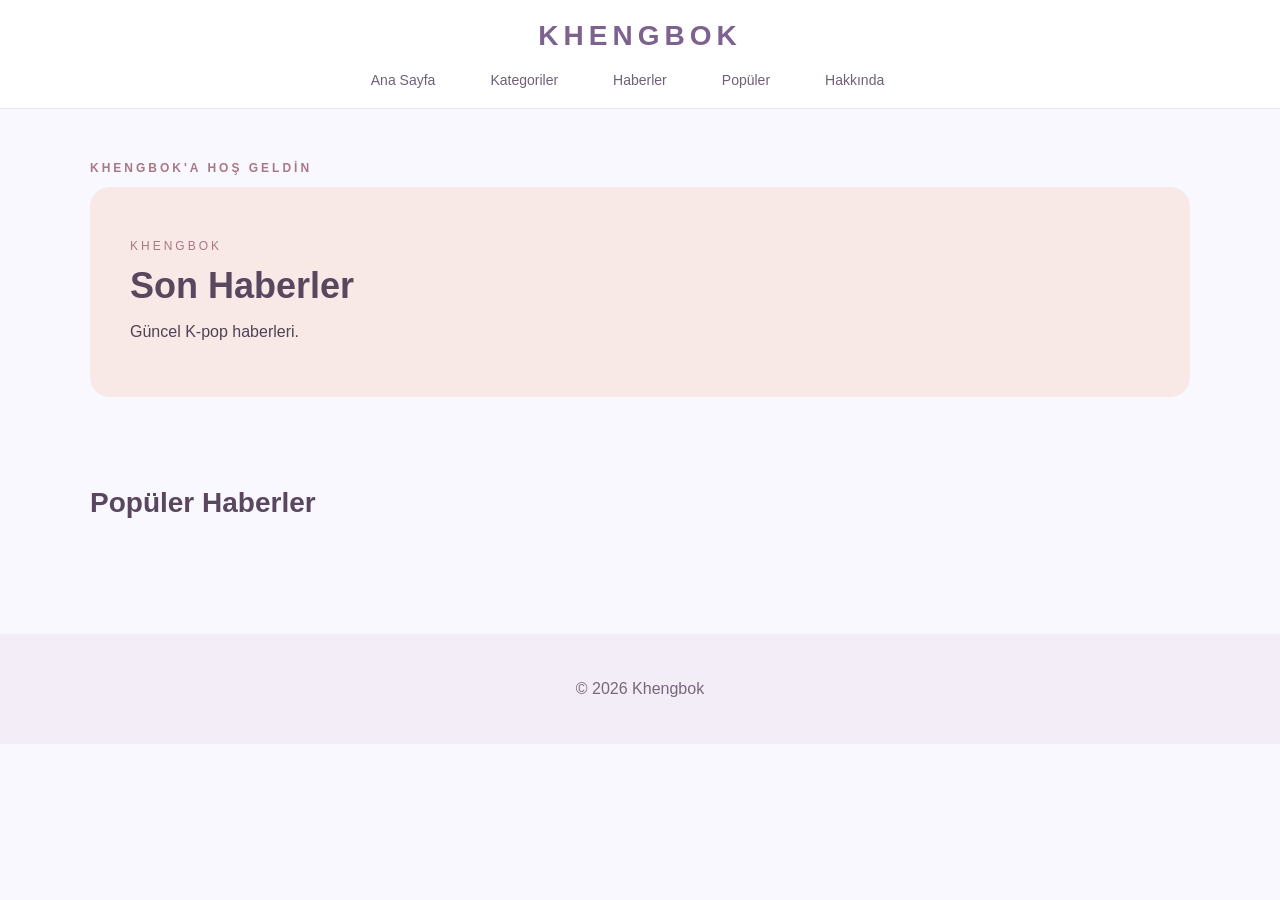
<file: index.html>
<!DOCTYPE html>
<html lang="tr">
<head>
<meta charset="UTF-8">
<meta name="viewport" content="width=device-width,initial-scale=1.0">

<meta name="google-site-verification" content="QNX1Zej1KGWopEr0pr0cGlAtsV_mHyoEe6fH74zfQdQ">

<title>Khengbok | Güncel K-pop Haberleri</title>
<meta name="description" content="Khengbok'ta güncel K-pop haberleri, çeviriler ve Kore dünyasından son gelişmeler. BTS, BLACKPINK, aespa, NewJeans, Stray Kids ve daha fazlası.">
<link rel="canonical" href="https://khengbok.pages.dev/">

<meta property="og:type" content="website">
<meta property="og:site_name" content="Khengbok">
<meta property="og:locale" content="tr_TR">
<meta property="og:title" content="Khengbok | Güncel K-pop Haberleri">
<meta property="og:description" content="Güncel K-pop haberleri, çeviriler ve Kore dünyasından son gelişmeler.">
<meta property="og:url" content="https://khengbok.pages.dev/">
<meta property="og:image" content="https://khengbok.pages.dev/og-kapak.png">
<meta name="twitter:card" content="summary_large_image">

<link rel="icon" href="/favicon.png" type="image/png">
<link rel="apple-touch-icon" href="/apple-touch-icon.png">
<link rel="stylesheet" href="/style.css">
</head>

<body>

<header>
<h1>KHENGBOK</h1>
<nav>
<a href="/">Ana Sayfa</a>
<a href="/gruplar">Kategoriler</a>
<a href="/haberler">Haberler</a>
<a href="/populer">Popüler</a>
<a href="/hakkinda">Hakkında</a>
</nav>
</header>

<main>

<p class="small-title">KHENGBOK'A HOŞ GELDİN</p>

<section class="news-page-header">
<p>KHENGBOK</p>
<h2>Son Haberler</h2>
<p>Güncel K-pop haberleri.</p>
</section>

<section>
<div id="homeLatestNewsList" class="news-grid"></div>
</section>

<section>
<h2>Popüler Haberler</h2>
<div id="homePopularNewsList" class="news-grid"></div>
</section>

</main>

<footer>
<p>© 2026 Khengbok</p>
</footer>

<script src="/script.js"></script>
</body>
</html>
</file>
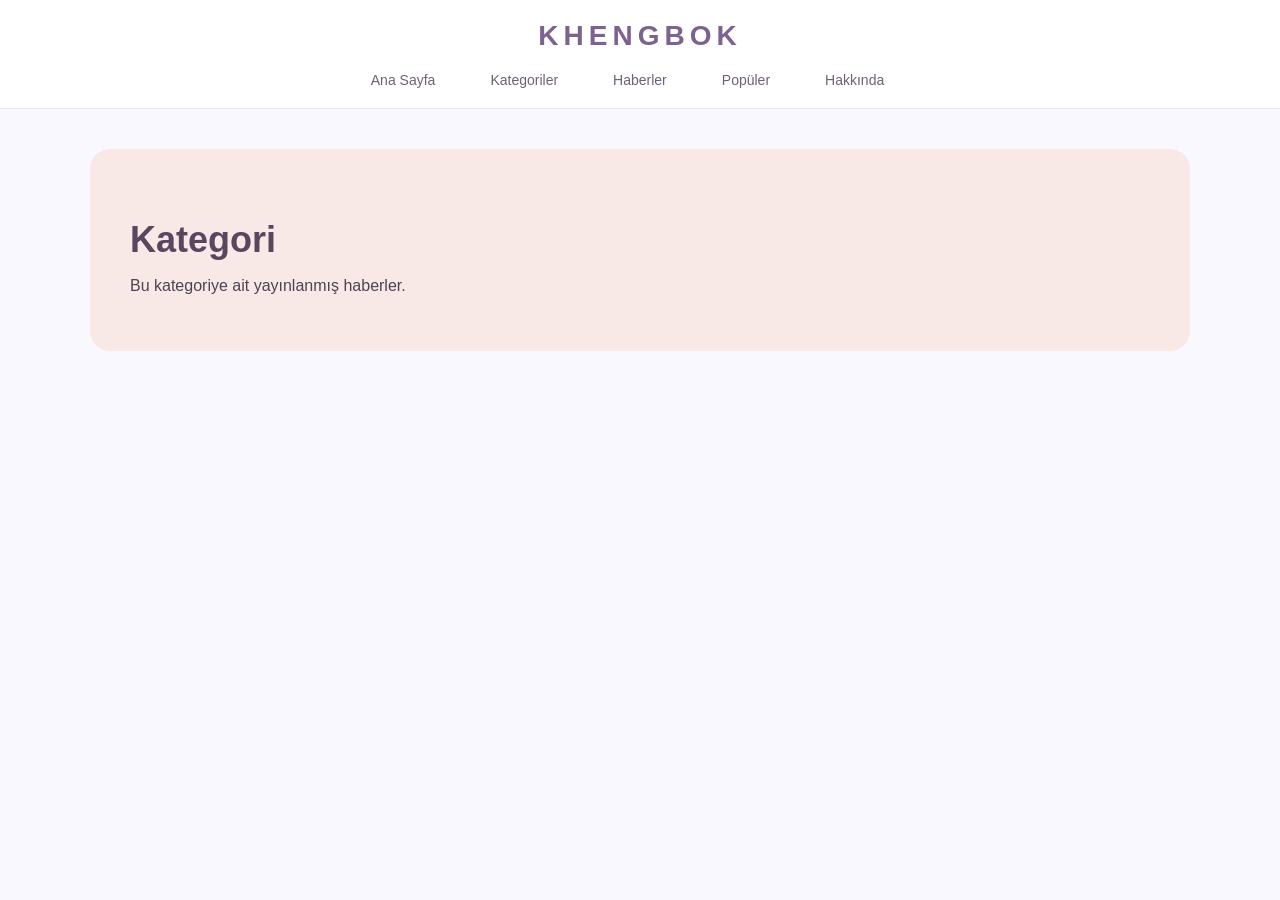
<file: grup.html>
<!DOCTYPE html>
<html lang="tr">
<head>
<meta charset="UTF-8">
<meta name="viewport" content="width=device-width,initial-scale=1.0">

<title>Kategori | Khengbok</title>
<meta name="description" content="Bu kategoriye ait yayınlanmış tüm K-pop haberleri Khengbok'ta.">
<!-- canonical ve baslik, script.js tarafindan kategori adina gore otomatik yazilir -->

<meta property="og:type" content="website">
<meta property="og:site_name" content="Khengbok">
<meta property="og:locale" content="tr_TR">
<meta property="og:title" content="Kategori | Khengbok">
<meta property="og:description" content="Bu kategoriye ait yayınlanmış tüm K-pop haberleri.">
<meta property="og:image" content="https://khengbok.pages.dev/og-kapak.png">
<meta name="twitter:card" content="summary_large_image">

<link rel="icon" href="/favicon.png" type="image/png">
<link rel="apple-touch-icon" href="/apple-touch-icon.png">
<link rel="stylesheet" href="/style.css">
</head>

<body>

<header>
<h1>KHENGBOK</h1>
<nav>
<a href="/">Ana Sayfa</a>
<a href="/gruplar">Kategoriler</a>
<a href="/haberler">Haberler</a>
<a href="/populer">Popüler</a>
<a href="/hakkinda">Hakkında</a>
</nav>
</header>

<main>

<section class="group-header">
<h2 id="groupTitle">Kategori</h2>
<p>Bu kategoriye ait yayınlanmış haberler.</p>
</section>

<section>
<div id="groupNewsList" class="news-grid"></div>
</section>

</main>

<script src="/script.js"></script>
</body>
</html>
</file>
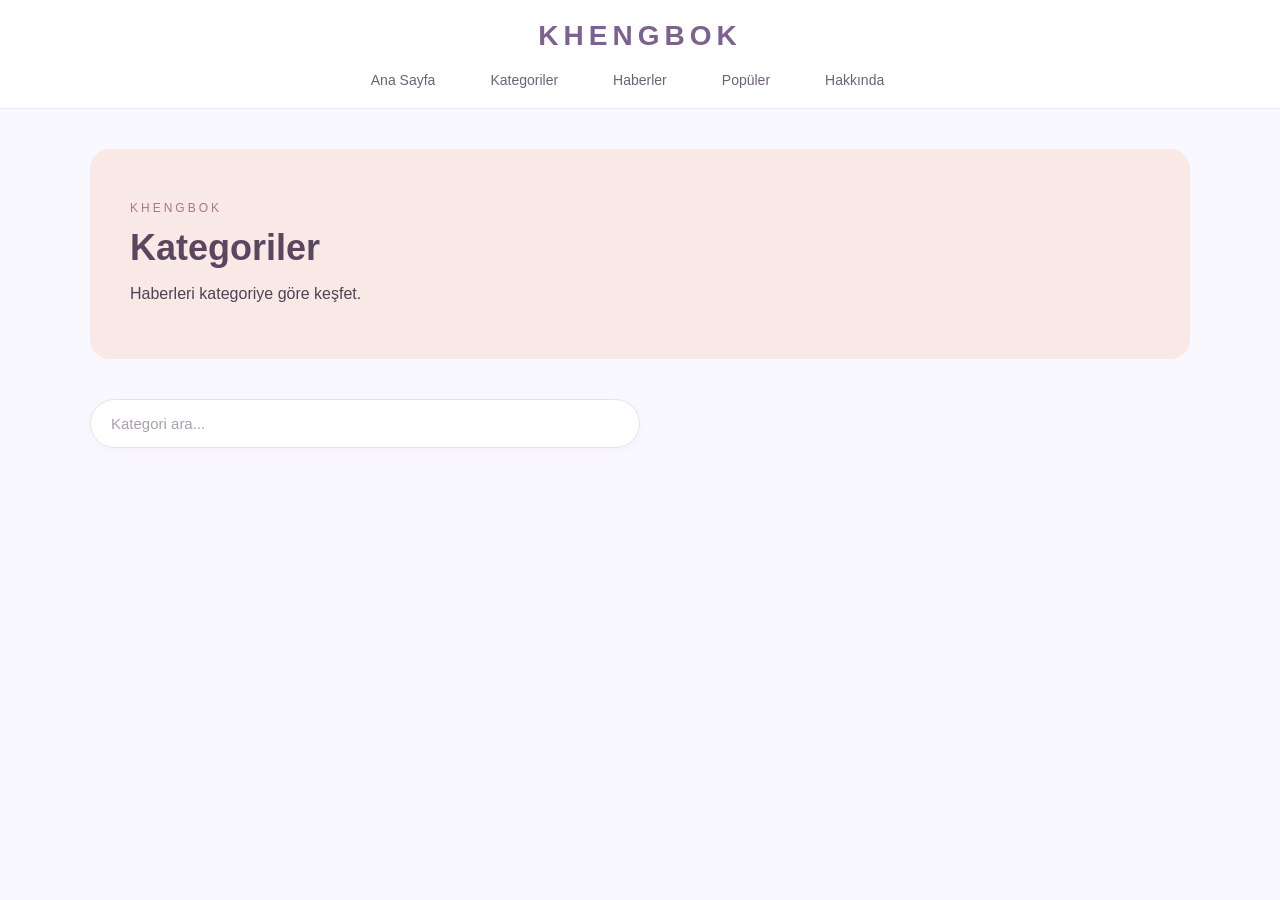
<file: gruplar.html>
<!DOCTYPE html>
<html lang="tr">
<head>
<meta charset="UTF-8">
<meta name="viewport" content="width=device-width,initial-scale=1.0">

<title>K-pop Grupları ve Kategoriler | Khengbok</title>
<meta name="description" content="BTS, BLACKPINK, aespa, NewJeans, Stray Kids, IVE, ITZY ve diğer K-pop gruplarına ait haberleri kategorilere göre keşfet.">
<link rel="canonical" href="https://khengbok.pages.dev/gruplar">

<meta property="og:type" content="website">
<meta property="og:site_name" content="Khengbok">
<meta property="og:locale" content="tr_TR">
<meta property="og:title" content="K-pop Grupları ve Kategoriler | Khengbok">
<meta property="og:description" content="Haberleri gruba ve kategoriye göre keşfet.">
<meta property="og:url" content="https://khengbok.pages.dev/gruplar">
<meta property="og:image" content="https://khengbok.pages.dev/og-kapak.png">
<meta name="twitter:card" content="summary_large_image">

<link rel="icon" href="/favicon.png" type="image/png">
<link rel="apple-touch-icon" href="/apple-touch-icon.png">
<link rel="stylesheet" href="/style.css">
</head>

<body>

<header>
<h1>KHENGBOK</h1>
<nav>
<a href="/">Ana Sayfa</a>
<a href="/gruplar">Kategoriler</a>
<a href="/haberler">Haberler</a>
<a href="/populer">Popüler</a>
<a href="/hakkinda">Hakkında</a>
</nav>
</header>

<main>

<section class="news-page-header">
<p>KHENGBOK</p>
<h2>Kategoriler</h2>
<p>Haberleri kategoriye göre keşfet.</p>
</section>

<div class="group-search">
<input id="groupSearch" type="text" placeholder="Kategori ara...">
</div>

<section>
<div id="categoryGrid" class="group-grid"></div>
</section>

</main>

<script src="/script.js"></script>
</body>
</html>
</file>
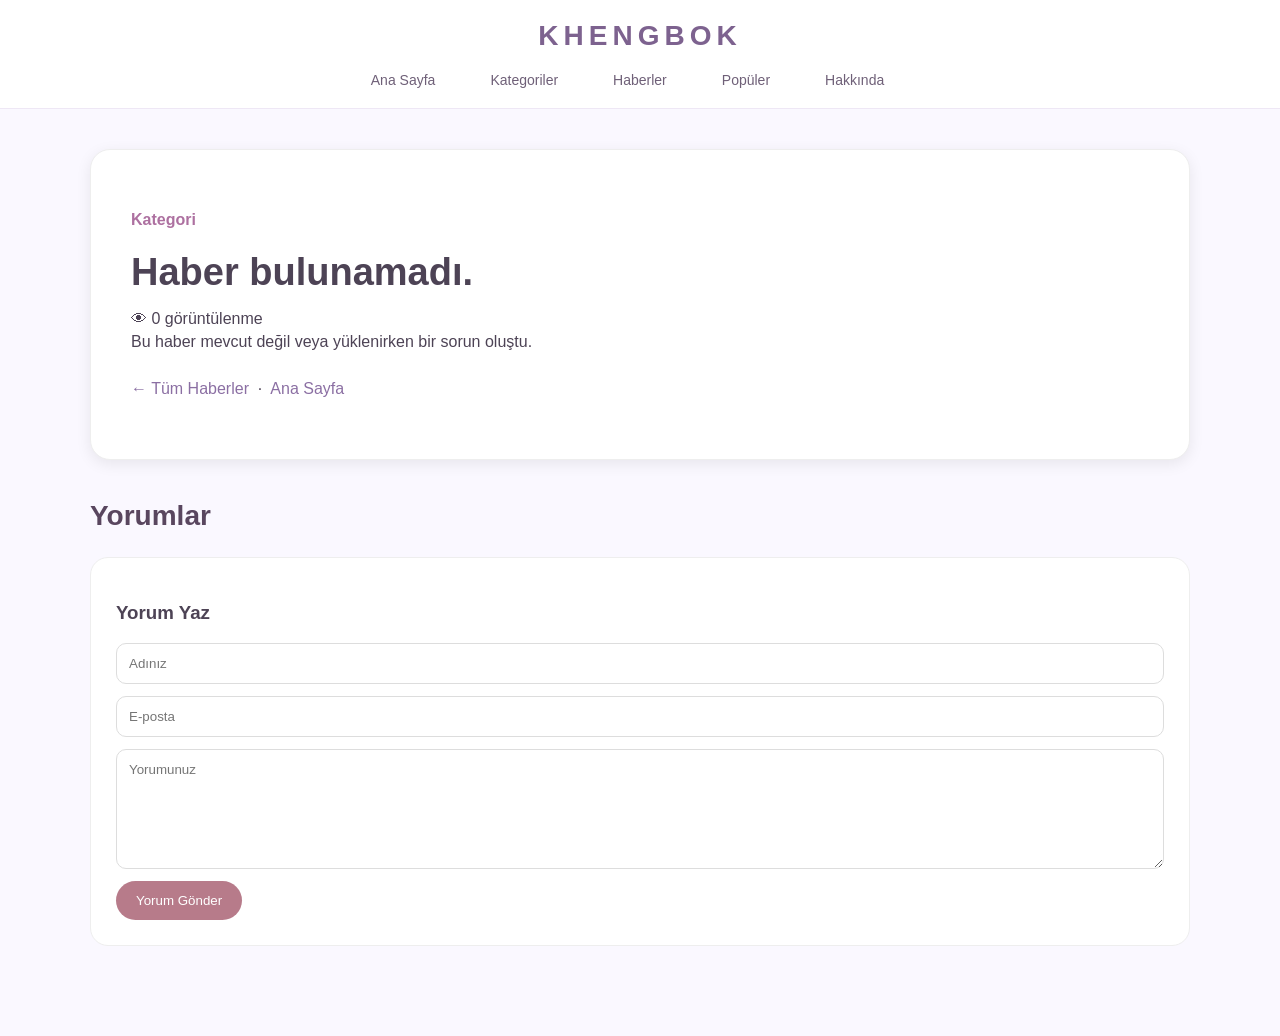
<file: haber.html>
<!DOCTYPE html>
<html lang="tr">
<head>
<meta charset="UTF-8">
<meta name="viewport" content="width=device-width,initial-scale=1.0">

<!-- Baslik, aciklama, canonical ve paylasim etiketleri article.js tarafindan
     haberin kendi bilgilerine gore otomatik olarak yazilir. -->
<title>Haber | Khengbok</title>

<link rel="icon" href="/favicon.png" type="image/png">
<link rel="apple-touch-icon" href="/apple-touch-icon.png">
<link rel="stylesheet" href="/style.css">
</head>

<body>

<header>
<h1>KHENGBOK</h1>
<nav>
<a href="/">Ana Sayfa</a>
<a href="/gruplar">Kategoriler</a>
<a href="/haberler">Haberler</a>
<a href="/populer">Popüler</a>
<a href="/hakkinda">Hakkında</a>
</nav>
</header>

<main>

<article class="full-news">

<p class="news-category" id="newsCategory">Kategori</p>

<h1 id="newsTitle">Haber yükleniyor...</h1>

<p class="news-date" id="newsDate"></p>

<div class="view-count">👁 <span id="viewCount">0</span> görüntülenme</div>

<div id="newsCover" style="display:none"></div>

<div id="newsContent"><p>Haber yükleniyor...</p></div>

<div class="news-source" id="newsSource"></div>

<p class="news-tags" id="articleTags"></p>

<p class="news-back-link">
<a href="/haberler">← Tüm Haberler</a> &nbsp;·&nbsp;
<a href="/">Ana Sayfa</a>
</p>

</article>

<section class="comments">

<h2>Yorumlar</h2>

<div class="comment-form">
<h3>Yorum Yaz</h3>
<input id="commentName" type="text" placeholder="Adınız">
<input id="commentEmail" type="email" placeholder="E-posta">
<textarea id="commentText" placeholder="Yorumunuz"></textarea>
<button id="commentButton" type="button">Yorum Gönder</button>
</div>

<div id="commentsList"></div>

</section>

</main>

<script src="/script.js"></script>
<script src="/article.js"></script>
</body>
</html>
</file>
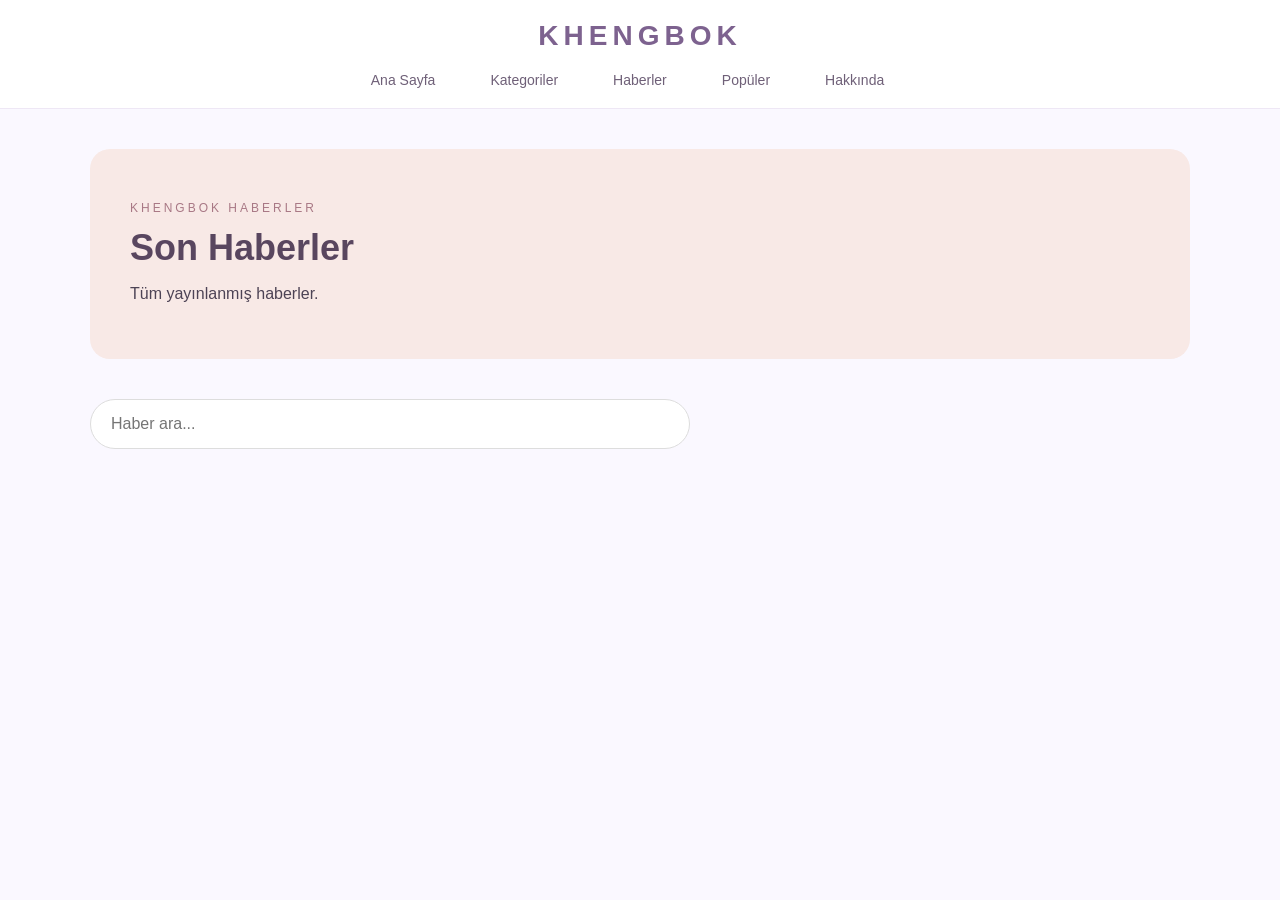
<file: haberler.html>
<!DOCTYPE html>
<html lang="tr">
<head>
<meta charset="UTF-8">
<meta name="viewport" content="width=device-width,initial-scale=1.0">

<title>Tüm K-pop Haberleri | Khengbok</title>
<meta name="description" content="Khengbok'ta yayınlanan tüm K-pop haberleri tek sayfada. BTS, BLACKPINK, aespa, NewJeans, ITZY, ATEEZ ve daha fazlasından güncel gelişmeler.">
<link rel="canonical" href="https://khengbok.pages.dev/haberler">

<meta property="og:type" content="website">
<meta property="og:site_name" content="Khengbok">
<meta property="og:locale" content="tr_TR">
<meta property="og:title" content="Tüm K-pop Haberleri | Khengbok">
<meta property="og:description" content="Khengbok'ta yayınlanan tüm K-pop haberleri tek sayfada.">
<meta property="og:url" content="https://khengbok.pages.dev/haberler">
<meta property="og:image" content="https://khengbok.pages.dev/og-kapak.png">
<meta name="twitter:card" content="summary_large_image">

<link rel="icon" href="/favicon.png" type="image/png">
<link rel="apple-touch-icon" href="/apple-touch-icon.png">
<link rel="stylesheet" href="/style.css">
</head>

<body>

<header>
<h1>KHENGBOK</h1>
<nav>
<a href="/">Ana Sayfa</a>
<a href="/gruplar">Kategoriler</a>
<a href="/haberler">Haberler</a>
<a href="/populer">Popüler</a>
<a href="/hakkinda">Hakkında</a>
</nav>
</header>

<main>

<section class="news-page-header">
<p>KHENGBOK HABERLER</p>
<h2>Son Haberler</h2>
<p>Tüm yayınlanmış haberler.</p>
</section>

<div class="news-search">
<input type="text" id="newsSearch" placeholder="Haber ara...">
</div>

<section>
<div id="latestNewsList" class="news-grid"></div>
</section>

</main>

<script src="/script.js"></script>
</body>
</html>
</file>
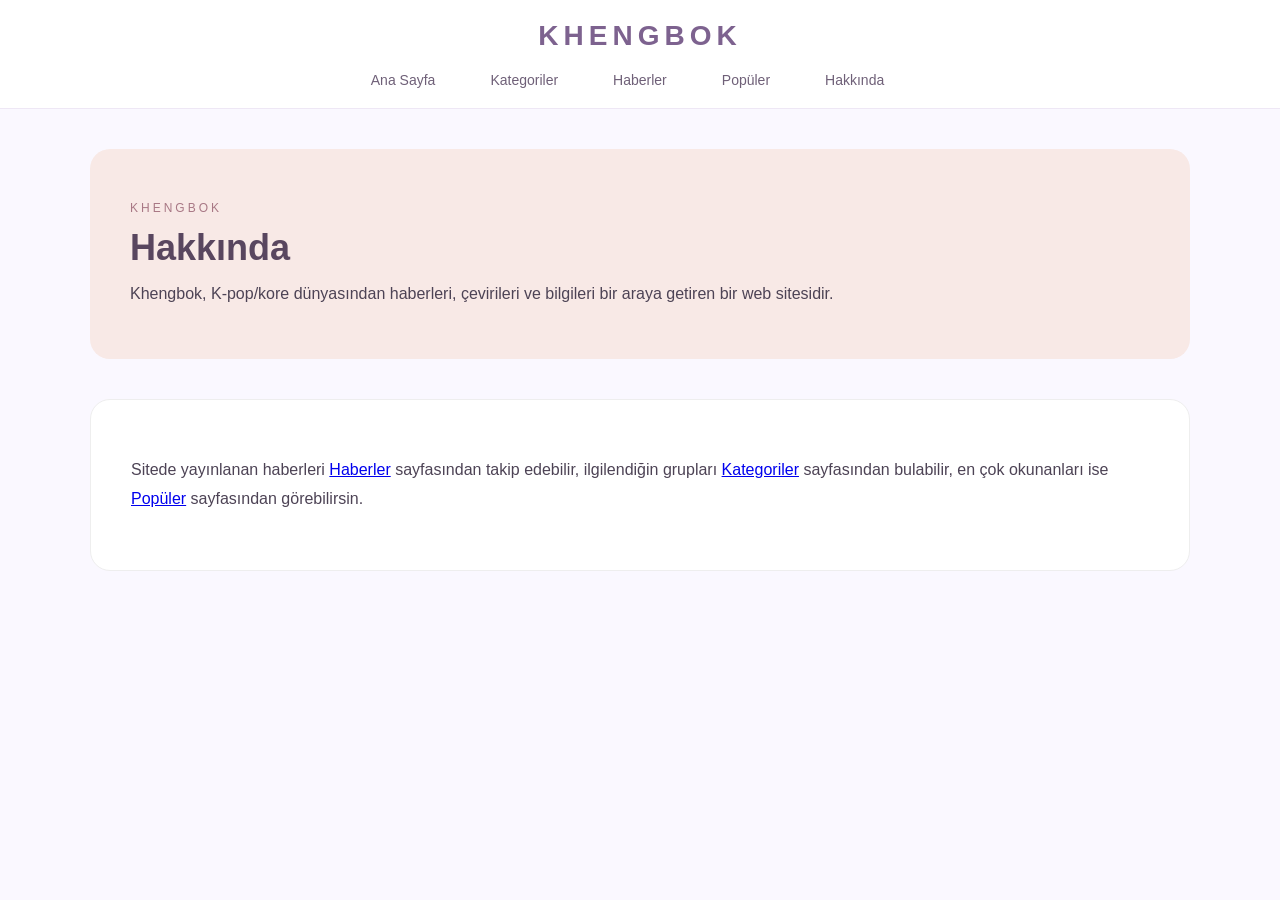
<file: hakkinda.html>
<!DOCTYPE html>
<html lang="tr">
<head>
<meta charset="UTF-8">
<meta name="viewport" content="width=device-width,initial-scale=1.0">

<title>Hakkında | Khengbok</title>
<meta name="description" content="Khengbok, K-pop ve Kore dünyasından haberleri, çevirileri ve bilgileri bir araya getiren Türkçe bir web sitesidir.">
<link rel="canonical" href="https://khengbok.pages.dev/hakkinda">

<meta property="og:type" content="website">
<meta property="og:site_name" content="Khengbok">
<meta property="og:locale" content="tr_TR">
<meta property="og:title" content="Hakkında | Khengbok">
<meta property="og:description" content="Khengbok, K-pop ve Kore dünyasından haberleri bir araya getiren Türkçe bir web sitesidir.">
<meta property="og:url" content="https://khengbok.pages.dev/hakkinda">
<meta property="og:image" content="https://khengbok.pages.dev/og-kapak.png">
<meta name="twitter:card" content="summary_large_image">

<link rel="icon" href="/favicon.png" type="image/png">
<link rel="apple-touch-icon" href="/apple-touch-icon.png">
<link rel="stylesheet" href="/style.css">
</head>

<body>

<header>
<h1>KHENGBOK</h1>
<nav>
<a href="/">Ana Sayfa</a>
<a href="/gruplar">Kategoriler</a>
<a href="/haberler">Haberler</a>
<a href="/populer">Popüler</a>
<a href="/hakkinda">Hakkında</a>
</nav>
</header>

<main>

<section class="news-page-header">
<p>KHENGBOK</p>
<h2>Hakkında</h2>
<p>Khengbok, K-pop/kore dünyasından haberleri, çevirileri ve bilgileri bir araya getiren bir web sitesidir.</p>
</section>

<section class="full-news">
<p>
Sitede yayınlanan haberleri <a href="/haberler">Haberler</a> sayfasından takip edebilir,
ilgilendiğin grupları <a href="/gruplar">Kategoriler</a> sayfasından bulabilir,
en çok okunanları ise <a href="/populer">Popüler</a> sayfasından görebilirsin.
</p>
</section>

</main>

<script src="/script.js"></script>
</body>
</html>
</file>
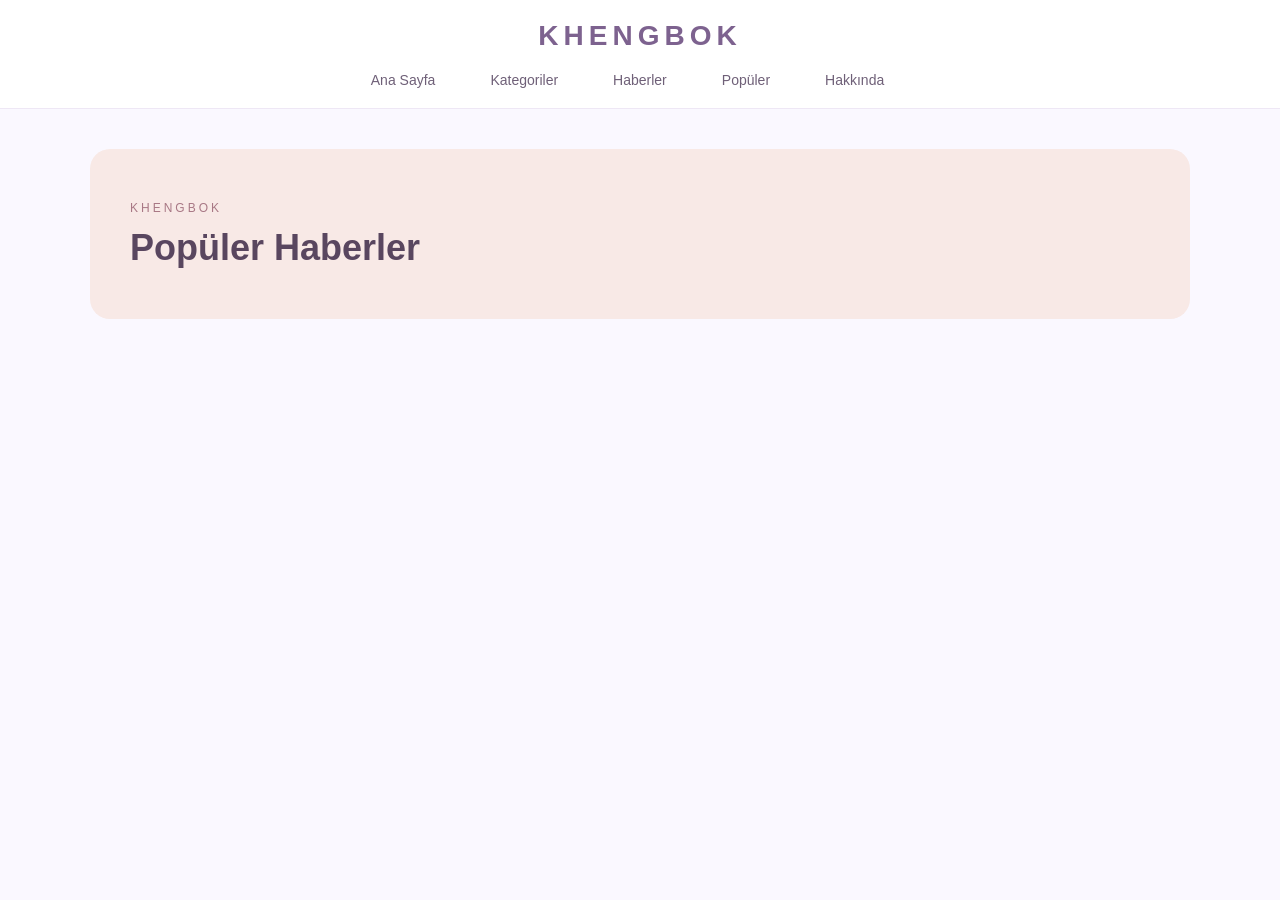
<file: populer.html>
<!DOCTYPE html>
<html lang="tr">
<head>
<meta charset="UTF-8">
<meta name="viewport" content="width=device-width,initial-scale=1.0">

<title>En Popüler K-pop Haberleri | Khengbok</title>
<meta name="description" content="Khengbok'ta en çok okunan ve öne çıkan K-pop haberleri. Gündemi belirleyen gelişmeleri kaçırma.">
<link rel="canonical" href="https://khengbok.pages.dev/populer">

<meta property="og:type" content="website">
<meta property="og:site_name" content="Khengbok">
<meta property="og:locale" content="tr_TR">
<meta property="og:title" content="En Popüler K-pop Haberleri | Khengbok">
<meta property="og:description" content="Khengbok'ta en çok okunan ve öne çıkan K-pop haberleri.">
<meta property="og:url" content="https://khengbok.pages.dev/populer">
<meta property="og:image" content="https://khengbok.pages.dev/og-kapak.png">
<meta name="twitter:card" content="summary_large_image">

<link rel="icon" href="/favicon.png" type="image/png">
<link rel="apple-touch-icon" href="/apple-touch-icon.png">
<link rel="stylesheet" href="/style.css">
</head>

<body>

<header>
<h1>KHENGBOK</h1>
<nav>
<a href="/">Ana Sayfa</a>
<a href="/gruplar">Kategoriler</a>
<a href="/haberler">Haberler</a>
<a href="/populer">Popüler</a>
<a href="/hakkinda">Hakkında</a>
</nav>
</header>

<main>

<section class="news-page-header">
<p>KHENGBOK</p>
<h2>Popüler Haberler</h2>
</section>

<section>
<div id="popularNewsList" class="news-grid"></div>
</section>

</main>

<script src="/script.js"></script>
</body>
</html>
</file>
<file: style.css>
body {
    margin: 0;
    font-family: Arial, sans-serif;
    background-color: #f7f4fb;
    color: #333;
}

header {
    background-color: #d9cce8;
    padding: 25px 50px;
}

header h1 {
    margin: 0;
    font-size: 32px;
    color: #4b3b55;
}

nav {
    margin-top: 15px;
}

nav a {
    text-decoration: none;
    color: #4b3b55;
    margin-right: 25px;
    font-size: 15px;
}

main {
    max-width: 1100px;
    margin: 40px auto;
    padding: 0 25px;
}

section {
    margin-bottom: 50px;
}

h2 {
    font-size: 30px;
    color: #5d4a68;
}

article {
    background-color: white;
    padding: 20px;
    margin-bottom: 20px;
    border-radius: 15px;
    box-shadow: 0 4px 15px rgba(0, 0, 0, 0.08);
}

article h3 {
    color: #5d4a68;
}

article a {
    color: #8b6fa3;
    text-decoration: none;
}

footer {
    text-align: center;
    padding: 30px;
    background-color: #d9cce8;

}

.small-title {
    letter-spacing: 3px;
    font-size: 13px;
    color: #80658f;
    font-weight: bold;
}


.group-search {
    margin-bottom: 40px;
}

.group-search input {
    width: 100%;
    max-width: 600px;
    padding: 15px 20px;
    border: 1px solid #ddd;
    border-radius: 25px;
    font-size: 16px;
    box-sizing: border-box;
}

.group-grid {
    display: grid;
    grid-template-columns: repeat(4, 1fr);
    gap: 25px;
}

.group-card {
    background-color: #fff;
    border: 1px solid #eee;
    border-radius: 18px;
    padding: 15px;
    text-decoration: none;
    color: #333;
    transition: 0.2s;
}

.group-card:hover {
    transform: translateY(-5px);
    box-shadow: 0 8px 20px rgba(0, 0, 0, 0.08);
}

.group-image {
    height: 120px;
    background-color: #f3c6bd;
    border-radius: 12px;

    display: flex;
    align-items: center;
    justify-content: center;

    color: white;
    font-size: 20px;
    font-weight: bold;
}

.group-card h3 {
    margin: 12px 0 5px;
    font-size: 17px;
}

.group-card p {
    margin: 0;
    color: #999;
    font-size: 12px;
}


.group-header {
    background-color: #f8e9e6;
    padding: 40px;
    border-radius: 20px;
    margin-bottom: 40px;
}

.group-header h2 {
    font-size: 36px;
    margin-bottom: 10px;
}

.member-list {
    display: grid;
    grid-template-columns: repeat(4, 1fr);
    gap: 15px;
    margin-bottom: 50px;
}

.member-card {
    background-color: #fff;
    border: 1px solid #eee;
    border-radius: 15px;
    padding: 25px;
    text-align: center;
    text-decoration: none;
    color: #444;
    font-weight: bold;
}

.member-card:hover {
    transform: translateY(-3px);
}

.news-card {
    background-color: #fff;
    border: 1px solid #eee;
    border-radius: 18px;
    padding: 25px;
    margin-bottom: 20px;
}

.news-card h3 {
    margin-top: 0;
}

.news-card a {
    color: #b77b8a;
}

.news-page-header {
    background-color: #f8e9e6;
    padding: 40px;
    border-radius: 20px;
    margin-bottom: 40px;
}

.news-page-header p:first-child {
    font-size: 12px;
    letter-spacing: 3px;
    color: #a87885;
}

.news-page-header h2 {
    font-size: 36px;
    margin: 10px 0;
}

.big-news-card {
    display: flex;
    background-color: #fff;
    border: 1px solid #eee;
    border-radius: 18px;
    margin-bottom: 25px;
    overflow: hidden;
}

.news-placeholder {
    width: 260px;
    min-height: 200px;
    background-color: #f3c6bd;

    display: flex;
    align-items: center;
    justify-content: center;

    color: white;
    font-size: 22px;
    font-weight: bold;
}

.news-content {
    padding: 25px;
    flex: 1;
}

.news-category {
    color: #b77b8a;
    font-size: 13px;
    font-weight: bold;
}

.news-content h3 {
    font-size: 22px;
}

.news-info {
    display: flex;
    gap: 20px;
    color: #999;
    font-size: 13px;
    margin: 20px 0;
}

.news-content a {
    color: #b77b8a;
    text-decoration: none;
}
.full-news {
    background-color: white;
    padding: 40px;
    border-radius: 20px;
    border: 1px solid #eee;
}

.full-news h1,
.full-news h2 {
    font-size: 38px;
    margin: 10px 0;
}

.news-date {
    color: #999;
    font-size: 13px;
}

.big-placeholder {
    width: 100%;
    height: 350px;
    margin: 30px 0;
}

.full-news p {
    line-height: 1.8;
    font-size: 16px;
}

.comments {
    margin-top: 40px;
}

.comment-form {
    background-color: white;
    padding: 25px;
    border-radius: 18px;
    border: 1px solid #eee;
}

.comment-form input,
.comment-form textarea {
    display: block;
    width: 100%;
    box-sizing: border-box;
    padding: 12px;
    margin-bottom: 12px;
    border: 1px solid #ddd;
    border-radius: 10px;
    font-family: inherit;
}

.comment-form textarea {
    height: 120px;
    resize: vertical;
}

.comment-form button {
    padding: 12px 20px;
    border: none;
    border-radius: 20px;
    background-color: #b77b8a;
    color: white;
    cursor: pointer;
}

.home-news-card {
    background-color: white;
    border: 1px solid #eee;
    border-radius: 18px;
    padding: 25px;
    margin-bottom: 20px;
}

.home-news-card h3 {
    font-size: 21px;
    margin: 10px 0;
}

.home-news-card a {
    color: #b77b8a;
    text-decoration: none;
    font-weight: bold;
}

.news-search {
    margin-bottom: 30px;
}

.news-search input {
    width: 100%;
    max-width: 600px;
    padding: 15px 20px;
    box-sizing: border-box;
    border: 1px solid #ddd;
    border-radius: 25px;
    font-size: 16px;
    outline: none;
}

.news-search input:focus {
    border-color: #b77b8a;
}

.user-comment {
    background-color: white;
    border: 1px solid #eee;
    border-radius: 15px;
    padding: 20px;
    margin-top: 15px;
}

.user-comment strong {
    color: #b77b8a;
}

.user-comment p {
    margin-bottom: 0;
}

/* ANA SAYFA TASARIMI */

body {
    background-color: #fcf8f7;
    color: #444;
}

main {
    max-width: 1100px;
    margin: 0 auto;
    padding: 40px 25px;
}

header {
    background-color: #ffffff;
    border-bottom: 1px solid #eee;
    padding: 20px 40px;
}

header h1 {
    text-align: center;
    letter-spacing: 5px;
    font-size: 28px;
    margin-bottom: 20px;
}

nav {
    display: flex;
    justify-content: center;
    gap: 30px;
}

nav a {
    color: #555;
    text-decoration: none;
    font-size: 14px;
}

nav a:hover {
    color: #b77b8a;
}

/* ANA KARŞILAMA ALANI */



.small-title {
    color: #a87885;
    font-size: 12px;
    letter-spacing: 3px;
    font-weight: bold;

}

/* BÖLÜM BAŞLIKLARI */

main section > h2 {
    font-size: 28px;
    margin-bottom: 25px;
}

/* ANA SAYFA HABERLERİ */

.home-news-card {
    transition: 0.2s;
}

.home-news-card:hover {
    transform: translateY(-3px);
    box-shadow: 0 8px 25px rgba(0, 0, 0, 0.06);
}

/* MOBİL */

@media (max-width: 700px) {

    header {
        padding: 20px;
    }

    nav {
        gap: 15px;
        flex-wrap: wrap;
    }

    main {
        padding: 25px 15px;
    
    }

    .group-grid {
        grid-template-columns: repeat(2, 1fr);
    }

    .big-news-card {
        flex-direction: column;
    }

    .news-placeholder {
        width: 100%;
    }

}

.admin-header {
    background-color: #f4dfdb;
    padding: 40px;
    border-radius: 20px;
    margin-bottom: 30px;
}

.admin-header p:first-child {
    color: #a87885;
    font-size: 12px;
    letter-spacing: 3px;
    font-weight: bold;
}

.admin-header h2 {
    font-size: 35px;
    margin: 10px 0;
}

.admin-form {
    background-color: white;
    border: 1px solid #eee;
    border-radius: 20px;
    padding: 35px;
    max-width: 800px;
}

.admin-form label {
    display: block;
    margin: 20px 0 8px;
    font-weight: bold;
    font-size: 14px;
}

.admin-form input[type="text"],
.admin-form input[type="url"],
.admin-form input[type="date"],
.admin-form select,
.admin-form textarea {
    width: 100%;
    box-sizing: border-box;
    padding: 14px;
    border: 1px solid #ddd;
    border-radius: 10px;
    font-family: inherit;
    font-size: 15px;
}

.admin-form textarea {
    min-height: 250px;
    resize: vertical;
}

.checkbox-label {
    display: flex !important;
    align-items: center;
    gap: 10px;
}

.checkbox-label input {
    width: auto;
}

#publishButton {
    margin-top: 25px;
    padding: 14px 25px;
    border: none;
    border-radius: 25px;
    background-color: #b77b8a;
    color: white;
    font-size: 15px;
    cursor: pointer;
}

#publishButton:hover {
    opacity: 0.85;
}

/* KHENGBOK - Mor / Pembe Tema */

body {
    background-color: #faf8ff;
    color: #4d4355;
}

header {
    background-color: #ffffff;
    border-bottom: 1px solid #eee7f5;
}

header h1 {
    color: #7d628f;
}

nav a {
    color: #6f6078;
}

nav a:hover {
    color: #b477a8;
}

.hero {
    background: linear-gradient(135deg, #f5eafa, #fce8f2);
}

.hero h2 {
    color: #59465f;
}

.hero-button {
    background-color: #b77ca8;
    color: white;
}

.hero-button:hover {
    background-color: #96658d;
}

.latest-news h2,
section h2 {
    color: #59465f;
}

.news-card-item,
.home-news-card {
    background-color: #ffffff;
    border: 1px solid #eee5f3;
    box-shadow: 0 5px 20px rgba(120, 90, 140, 0.06);
}

.news-card-item:hover,
.home-news-card:hover {
    box-shadow: 0 8px 25px rgba(120, 90, 140, 0.12);
}

.news-category {
    color: #ad70a0;
}

.news-card-item h3,
.home-news-card h3 {
    color: #514357;
}

.news-card-item a,
.home-news-card a {
    color: #a56598;
}

.news-info {
    color: #9b8da1;
}

footer {
    background-color: #f3edf8;
    color: #76687c;
}

/* =========================
   KHENGBOK GRUPLAR
   MOR + PEMBE + BEYAZ
   ========================= */

.group-search {
    margin-bottom: 35px;
}

#groupSearch {
    width: 100%;
    max-width: 550px;
    box-sizing: border-box;

    padding: 15px 20px;

    border: 1px solid #eadff0;
    border-radius: 30px;

    background: #ffffff;
    color: #55445d;

    font-size: 15px;
    outline: none;

    box-shadow: 0 4px 15px rgba(130, 90, 150, 0.05);
}

#groupSearch::placeholder {
    color: #aa9eae;
}

#groupSearch:focus {
    border-color: #c99bc1;
    box-shadow: 0 0 0 4px #f5e8f3;
}


/* BAŞLIK */

main > h2 {
    color: #59465f;
    font-size: 29px;
    margin-bottom: 25px;
}


/* GRUPLAR */

.group-grid {
    display: grid;
    grid-template-columns: repeat(4, 1fr);
    gap: 20px;
}


/* GRUP KARTI */

.group-card {
    display: block;

    background: #ffffff;

    border: 1px solid #eee5f3;
    border-radius: 20px;

    padding: 14px;

    text-decoration: none;

    box-shadow: 0 5px 18px rgba(120, 90, 140, 0.06);

    transition:
        transform 0.25s ease,
        box-shadow 0.25s ease;
}

.group-card:hover {
    transform: translateY(-5px);

    box-shadow:
        0 12px 28px rgba(150, 100, 150, 0.14);
}


/* GRUP İSMİNİN OLDUĞU MOR-PİNK ALAN */

.group-image {
    height: 125px;

    border-radius: 15px;

    display: flex;
    align-items: center;
    justify-content: center;

    background: linear-gradient(
        135deg,
        #eadcf4,
        #f8dce9
    );

    color: #ffffff;

    font-size: 18px;
    font-weight: 700;

    letter-spacing: 1px;

    text-shadow:
        0 1px 3px rgba(80, 50, 80, 0.15);
}


/* GRUP ADI */

.group-card h3 {
    margin: 15px 4px 5px;

    color: #59465f;

    font-size: 17px;
}


/* ŞİRKET / ÜYE BİLGİSİ */

.group-card p {
    margin: 0 4px 5px;

    color: #9c8da3;

    font-size: 12px;
}


/* MOBİL */

@media (max-width: 900px) {

    .group-grid {
        grid-template-columns: repeat(2, 1fr);
    }

}


@media (max-width: 550px) {

    .group-grid {
        grid-template-columns: 1fr;
    }

    #groupSearch {
        max-width: 100%;
    }

}

/* =========================
   ANA SAYFA HABERLER
   MOR - PEMBE - BEYAZ
   ========================= */

.latest-news {
    margin-top: 20px;
}

.latest-news > h2 {
    color: #59465f;
    font-size: 30px;
    margin-bottom: 25px;
}

/* Haber kartı */

.latest-news .news-card-item {
    background: #ffffff;
    border: 1px solid #eee4f2;
    border-radius: 18px;

    padding: 24px 28px;
    margin-bottom: 16px;

    box-shadow: 0 5px 18px rgba(130, 90, 150, 0.05);

    transition: 0.25s ease;
}

.latest-news .news-card-item:hover {
    transform: translateY(-3px);

    border-color: #e4cde1;

    box-shadow: 0 10px 25px rgba(150, 100, 150, 0.11);
}

/* Kategori */

.latest-news .news-category {
    display: inline-block;

    margin: 0 0 8px;

    padding: 5px 12px;

    background: #f7e8f4;
    color: #a56899;

    border-radius: 20px;

    font-size: 11px;
    font-weight: bold;
    letter-spacing: 0.5px;
}

/* Haber başlığı */

.latest-news .news-card-item h3 {
    margin: 5px 0 8px;

    color: #514357;

    font-size: 21px;
    line-height: 1.4;
}

/* Haber açıklaması */

.latest-news .news-card-item p:not(.news-category) {
    color: #8d8193;

    line-height: 1.6;

    margin-bottom: 15px;
}

/* Görüntülenme ve yorum */

.latest-news .news-info {
    display: flex;
    gap: 18px;

    color: #a296a8;

    font-size: 13px;

    margin-bottom: 13px;
}

/* Devamını oku */

.latest-news .news-card-item a {
    color: #a56598;

    text-decoration: none;

    font-size: 13px;
    font-weight: bold;
}

.latest-news .news-card-item a:hover {
    color: #7d5680;
}


/* MOBİL */

@media (max-width: 600px) {

    .latest-news .news-card-item {
        padding: 20px;
    }

    .latest-news .news-card-item h3 {
        font-size: 18px;
    }

}

.pagination {
    display: flex;
    justify-content: center;
    align-items: center;
    gap: 8px;

    margin-top: 35px;
}

.pagination a {
    width: 38px;
    height: 38px;

    display: flex;
    align-items: center;
    justify-content: center;

    border-radius: 50%;

    background: #ffffff;
    color: #8b6a91;

    border: 1px solid #eadff0;

    text-decoration: none;
    font-size: 13px;

    transition: 0.2s ease;
}

.pagination a:hover {
    background: #f7e8f4;
    border-color: #d8b5d2;
}

.pagination a.active {
    background: #b77ca8;
    color: #ffffff;
    border-color: #b77ca8;
}
.news-cover {
    width: 100%;
    height: 220px;

    object-fit: cover;

    border-radius: 14px;

    display: block;

    margin-bottom: 18px;
}
.article-cover {
    width: 100%;
    max-height: 550px;

    object-fit: cover;

    border-radius: 18px;

    display: block;

    margin: 25px 0;
}

.article-gif {
    max-width: 100%;

    border-radius: 15px;

    display: block;

    margin: 25px auto;
}

.news-embed {
    width: 100%;

    margin: 30px 0;

    display: flex;

    justify-content: center;
}

.news-embed iframe {
    width: 100%;
    max-width: 800px;
    height: 450px;

    border-radius: 15px;
}

.reddit-embed,
.twitter-tweet,
.instagram-media {
    max-width: 550px;
    margin: 0 auto;
}
.editor-toolbar {
    display: flex;
    gap: 8px;
    margin-bottom: 8px;
    flex-wrap: wrap;
}

.editor-toolbar button {
    border: none;
    padding: 9px 14px;
    border-radius: 8px;
    cursor: pointer;
    background: #ead8ff;
    color: #5d347a;
    font-weight: bold;
}

.news-editor {
    min-height: 300px;
    padding: 18px;
    border: 1px solid #ddd;
    border-radius: 12px;
    background: white;
    outline: none;
    line-height: 1.7;
}

.news-editor:empty::before {
    content: attr(data-placeholder);
    color: #999;
}

.news-editor img {
    max-width: 100%;
    height: auto;
    border-radius: 12px;
    margin: 20px 0;
}
/* ===============================
   HABER EDİTÖRÜ
================================ */

.editor-toolbar {
    display: flex;
    gap: 8px;
    margin-bottom: 8px;
    flex-wrap: wrap;
}

.editor-toolbar button {
    border: none;
    padding: 9px 14px;
    border-radius: 8px;
    cursor: pointer;
    background: #ead8ff;
    color: #5d347a;
    font-weight: bold;
}

.editor-toolbar button:hover {
    background: #d9b8ff;
}

.news-editor {
    min-height: 300px;
    padding: 18px;
    border: 1px solid #ddd;
    border-radius: 12px;
    background: white;
    outline: none;
    line-height: 1.7;
}

.news-editor:empty::before {
    content: attr(data-placeholder);
    color: #999;
}

.news-editor img {
    max-width: 100%;
    height: auto;
    display: block;
    margin: 20px auto;
    border-radius: 12px;
}
.category-row {
    display: flex;
    gap: 10px;
    align-items: center;
}

.category-row select {
    flex: 1;
}

.category-row input {
    flex: 1;
}

.editor-toolbar {
    display: flex;
    gap: 6px;
    padding: 8px;
    background: #f8f1ff;
    border: 1px solid #eadcff;
    border-bottom: none;
    border-radius: 14px 14px 0 0;
}

.editor-toolbar button {
    width: 40px;
    height: 36px;
    border: none;
    border-radius: 9px;
    background: white;
    color: #713f91;
    cursor: pointer;
    font-size: 16px;
}

.editor-toolbar button:hover {
    background: #eadcff;
}

.news-editor {
    min-height: 320px;
    padding: 18px;
    background: white;
    border: 1px solid #eadcff;
    border-radius: 0 0 14px 14px;
    outline: none;
    line-height: 1.8;
}

.news-editor:empty::before {
    content: attr(data-placeholder);
    color: #aaa;
}

.news-editor img {
    max-width: 100%;
    height: auto;
    display: block;
    margin: 20px auto;
    border-radius: 14px;
}

.date-time-row {
    display: grid;
    grid-template-columns: 1fr 1fr;
    gap: 15px;
}

.date-time-row > div {
    display: flex;
    flex-direction: column;
}

.image-upload-box {
    padding: 15px;
    border: 2px dashed #dfc9ef;
    border-radius: 12px;
    background: #fcf9ff;
}

.image-upload-box p {
    margin: 8px 0 0;
    color: #777;
    font-size: 13px;
}


/* FOTOĞRAF KIRPMA PENCERESİ */

.crop-modal {
    position: fixed;
    inset: 0;
    z-index: 9999;
    background: rgba(40, 20, 50, 0.65);
    display: flex;
    align-items: center;
    justify-content: center;
    padding: 20px;
}

.crop-box {
    width: min(700px, 100%);
    background: white;
    border-radius: 20px;
    padding: 25px;
    box-shadow: 0 20px 60px rgba(0,0,0,0.25);
}

.crop-box h2 {
    margin-top: 0;
    color: #5d347a;
}

.crop-preview {
    width: 100%;
    max-height: 500px;
    overflow: hidden;
    border-radius: 14px;
    background: #f5f0f8;
    display: flex;
    justify-content: center;
    align-items: center;
}

.crop-preview img {
    max-width: 100%;
    max-height: 500px;
    display: block;
}

.crop-controls {
    display: flex;
    justify-content: flex-end;
    gap: 10px;
    margin-top: 20px;
}

.crop-controls button {
    border: none;
    border-radius: 10px;
    padding: 11px 18px;
    cursor: pointer;
}

#cropCancel {
    background: #eee;
}

#cropConfirm {
    background: #dcb8f5;
    color: #4d2864;
    font-weight: bold;
}


/* YÖNETİMDEKİ HABERLER */

.admin-news-item {
    display: flex;
    align-items: center;
    justify-content: space-between;
    gap: 20px;
    padding: 16px;
    margin-bottom: 12px;
    background: white;
    border: 1px solid #eadcff;
    border-radius: 14px;
}

.admin-news-info {
    min-width: 0;
}

.admin-news-info strong {
    display: block;
    color: #4d2864;
}

.admin-news-info p {
    margin: 6px 0 0;
    color: #888;
    font-size: 13px;
}

.admin-news-buttons {
    display: flex;
    gap: 8px;
    flex-shrink: 0;
}

.admin-news-buttons button {
    border: none;
    border-radius: 9px;
    padding: 9px 12px;
    cursor: pointer;
}

.edit-news-button {
    background: #eadcff;
    color: #5d347a;
}

.delete-news-button {
    background: #ffe5ed;
    color: #a33d62;
}


@media (max-width: 650px) {

    .category-row {
        flex-direction: column;
        align-items: stretch;
    }

    .date-time-row {
        grid-template-columns: 1fr;
    }

    .admin-news-item {
        flex-direction: column;
        align-items: stretch;
    }

    .admin-news-buttons {
        width: 100%;
    }

    .admin-news-buttons button {
        flex: 1;
    }

}
.news-card-image {
    width: 100%;
    height: 220px;
    object-fit: cover;
    display: block;
}

.news-card-placeholder {
    width: 100%;
    height: 220px;
    display: flex;
    align-items: center;
    justify-content: center;
    background: linear-gradient(135deg, #f3d9ff, #ffd9ef);
    color: #8d4ca8;
    font-weight: 700;
}

.news-card-content {
    padding: 20px;
}

.news-card-item {
    overflow: hidden;
}
/* ===============================
   HABER DETAY FOTOĞRAFLARI
================================ */

.article-cover-image {
    width: 100%;
    max-height: 1080px;
    object-fit: contain;
    display: block;
    margin: 25px 0;
    border-radius: 18px;
}


.article-gif {
    width: 100%;
    max-width: 700px;
    height: auto;
    display: block;
    margin: 25px auto;
    border-radius: 16px;
}


/* ===============================
   HABER İÇİ FOTOĞRAFLAR
================================ */

#newsContent img {
    max-width: 100%;
    height: auto;
    display: block;
    margin: 25px auto;
    border-radius: 16px;
}


/* ===============================
   YOUTUBE
================================ */

.embed-container {
    position: relative;
    width: 100%;
    max-width: 800px;
    aspect-ratio: 16 / 9;
    margin: 30px auto;
    overflow: hidden;
    border-radius: 18px;
}


.embed-container iframe {
    width: 100%;
    height: 100%;
    border: 0;
}


/* ===============================
   SOSYAL MEDYA
================================ */

.social-embed {
    margin: 25px 0;
    padding: 20px;
    border-radius: 16px;
    background: #f8eaff;
    border: 1px solid #e8c9f5;
}


.social-embed a {
    color: #8b3fa8;
    font-weight: 600;
    text-decoration: none;
}
/* ========================================
   HABER KAPAK FOTOĞRAFI
   ======================================== */

.article-cover {
    width: 100%;
    height: 420px;
    margin: 25px 0;
    border-radius: 18px;
    overflow: hidden;
    background: #f3eafa;
}


.article-cover img {
    width: 100%;
    height: 100%;
    object-fit: cover;
    display: block;
}


.no-cover {
    width: 100%;
    height: 100%;
    display: flex;
    align-items: center;
    justify-content: center;

    color: #8b5aa8;
    font-weight: 600;
}


/* ========================================
   HABER İÇİ FOTOĞRAFLAR
   ======================================== */

.news-editor img,
#newsContent img {
    max-width: 100%;
    height: auto;
    display: block;
    margin: 25px auto;
    border-radius: 12px;
}


/* ========================================
   GIF
   ======================================== */

.news-gif {
    max-width: 100%;
    height: auto;
    display: block;
    margin: 25px auto;
    border-radius: 12px;
}


/* ========================================
   EMBED
   ======================================== */

.news-embed {
    width: 100%;
    margin: 30px 0;
}


.news-embed iframe {
    width: 100%;
    min-height: 400px;
    border: none;
    border-radius: 14px;
}


/* ========================================
   MOBİL
   ======================================== */

@media (max-width: 700px) {

    .article-cover {
        height: 250px;
        border-radius: 14px;
    }

}
/* ========================================
   HABER KARTLARI
   ======================================== */

#latestNewsList {
    display: grid;
    grid-template-columns: repeat(2, 1fr);
    gap: 25px;
}


.news-card-item {
    display: flex;
    flex-direction: column;
    text-decoration: none;
    color: inherit;
    background: white;
    border-radius: 18px;
    overflow: hidden;
    border: 1px solid #eadcf3;
    transition: transform 0.2s ease;
}


.news-card-item:hover {
    transform: translateY(-4px);
}


.news-card-image {
    width: 100%;
    height: 230px;
    background: #f3eafa;
    overflow: hidden;
}


.news-card-image img {
    width: 100%;
    height: 100%;
    object-fit: contain;
    display: block;
}


.news-card-no-image {
    width: 100%;
    height: 100%;
    display: flex;
    justify-content: center;
    align-items: center;
    color: #8b5aa8;
}


.news-card-info {
    padding: 18px;
}


.news-card-category {
    color: #9a55c7;
    font-size: 13px;
    font-weight: 700;
}


.news-card-info h3 {
    margin: 8px 0;
    font-size: 20px;
}


.news-card-info p {
    margin: 0;
    color: #888;
    font-size: 13px;
}


@media (max-width: 700px) {

    #latestNewsList {
        grid-template-columns: 1fr;
    }

    .news-card-image {
        height: 220px;
    }

}
.article-cover {
    width: 100%;
    margin: 25px 0;
}

.article-cover-image {
    width: 100%;
    height: 450px;
    object-fit: cover;
    display: block;
    border-radius: 18px;
}

.no-cover {
    width: 100%;
    height: 450px;
    display: flex;
    align-items: center;
    justify-content: center;
    background: #f3e8ff;
    border-radius: 18px;
}

@media (max-width: 700px) {

    .article-cover-image,
    .no-cover {
        height: 250px;
    }

}
/* ========================================
   HABER KARTI KAPAK FOTOĞRAFLARI
======================================== */

.news-card-image-wrapper {
    width: 100%;
    aspect-ratio: 16 / 9;
    overflow: hidden;
    border-radius: 16px;
    background: #eee;
}

.news-card-image {
    width: 100%;
    height: 100%;
    object-fit: cover;
    display: block;
}


/* ========================================
   KAPAK FOTOĞRAFI YOKSA
======================================== */

.news-card-no-image {
    width: 100%;
    height: 100%;
    min-height: 180px;

    display: flex;
    align-items: center;
    justify-content: center;

    background: #eee;
    color: #888;
}


/* ========================================
   HABER DETAY KAPAK FOTOĞRAFI
======================================== */

.article-cover-image {
    width: 100%;
    aspect-ratio: 16 / 9;

    object-fit: cover;

    display: block;

    border-radius: 18px;

    margin: 25px 0;
}


/* ========================================
   HABER KARTI
======================================== */

.news-card-item {
    overflow: hidden;
}


.news-card-link {
    display: block;
    text-decoration: none;
    color: inherit;
}


.news-card-content {
    padding: 15px 5px;
}


.news-card-category {
    font-size: 13px;
    font-weight: 700;
}


.news-card-content h3 {
    margin: 7px 0;
}


.news-card-date {
    font-size: 13px;
    opacity: 0.65;
}
/* ========================================
   HABER DETAY KAPAK FOTOĞRAFI
======================================== */

#newsCover {
    width: 100%;
    margin: 25px 0;
}

.article-cover-image {
    width: 100%;
    aspect-ratio: 16 / 9;
    object-fit: cover;
    display: block;
    border-radius: 18px;
}

.news-card-no-image {
    width: 100%;
    aspect-ratio: 16 / 9;
    display: flex;
    align-items: center;
    justify-content: center;
    background: #eee;
    border-radius: 18px;
}
/* KHENGBOK - SON HABER SİSTEMİ DÜZELTMELERİ */
.news-card-link { display:block; color:inherit; text-decoration:none; }
.news-card-image-wrapper { width:100%; aspect-ratio:16/9; overflow:hidden; background:#f3eafa; }
.news-card-image-wrapper .news-card-image { width:100%; height:100%; object-fit:cover; display:block; }
.news-card-content { padding:18px; }
.news-card-text { margin:8px 0; line-height:1.6; }
.news-card-date { font-size:13px; opacity:.7; }
#homeLatestNewsList, #latestNewsList, #popularNewsList { display:grid; grid-template-columns:repeat(2,minmax(0,1fr)); gap:25px; }
#homeLatestNewsList .no-news, #latestNewsList .no-news, #popularNewsList .no-news { grid-column:1/-1; }
#newsCover { width:100%; margin:25px 0; }
#newsCover .article-cover-image { width:100%; aspect-ratio:16/9; object-fit:cover; display:block; border-radius:18px; }
#newsContent img { max-width:100%; height:auto; display:block; margin:25px auto; border-radius:16px; }
.cover-status { margin-top:8px; min-height:20px; font-weight:600; }
@media (max-width:700px) {
    #homeLatestNewsList, #latestNewsList, #popularNewsList { grid-template-columns:1fr; }
}


/* ===== KHENGBOK UNIFIED SYSTEM OVERRIDES ===== */
.news-grid{
  display:grid;
  grid-template-columns:repeat(3,minmax(0,1fr));
  gap:24px;
}
.news-card-item{margin:0; padding:0; border-radius:18px;}
.news-card-link{height:100%;}
.news-card-image-wrapper{aspect-ratio:16/9; overflow:hidden; background:#eee;}
.news-card-content{padding:18px 20px 20px;}
.news-card-content h3{margin:8px 0;font-size:20px;line-height:1.35;}
.news-card-text{color:#777;line-height:1.55;}
.news-card-date{color:#999;font-size:13px;}
.no-news{background:#fff;border:1px solid #eee;border-radius:18px;padding:30px;text-align:center;}
.filter-bar{display:flex;gap:12px;flex-wrap:wrap;margin-bottom:25px;}
.filter-bar select,.filter-bar input{padding:12px 15px;border:1px solid #ddd;border-radius:12px;background:#fff;}
.group-news-list{margin-top:25px;}
.article-cover-image{width:100%;max-height:650px;object-fit:contain;background:#f3f3f3;}
#newsContent{line-height:1.85;font-size:17px;}
#newsContent img{max-width:100%;height:auto;display:block;margin:28px auto;border-radius:16px;}
#newsContent p{margin:0 0 18px;}
.article-meta{display:flex;gap:15px;flex-wrap:wrap;color:#999;font-size:13px;}
.cover-status{color:#7c5a83;font-size:13px;min-height:18px;}
.image-upload-box{background:#fbf8fd;border:1px dashed #cdb9d5;padding:18px;border-radius:14px;}
.crop-modal{position:fixed;inset:0;background:rgba(0,0,0,.65);z-index:9999;align-items:center;justify-content:center;padding:20px;}
.crop-box{background:#fff;border-radius:20px;padding:25px;max-width:850px;width:100%;max-height:90vh;overflow:auto;}
.crop-preview{background:#222;border-radius:14px;padding:12px;text-align:center;}
.crop-preview img{max-width:100%;max-height:60vh;object-fit:contain;}
.crop-controls{display:flex;justify-content:flex-end;gap:12px;margin-top:18px;}
.crop-controls button{padding:12px 18px;border:0;border-radius:12px;cursor:pointer;}
#cropConfirm{background:#b77b8a;color:#fff;}
.editor-toolbar{display:flex;gap:6px;padding:8px;border:1px solid #ddd;border-bottom:0;border-radius:12px 12px 0 0;background:#fafafa;}
.editor-toolbar button{padding:8px 12px;border:1px solid #ddd;background:#fff;border-radius:8px;cursor:pointer;}
.news-editor{min-height:260px;padding:16px;border:1px solid #ddd;border-radius:0 0 12px 12px;background:#fff;outline:none;}
.news-editor:empty:before{content:attr(data-placeholder);color:#aaa;}
.admin-news-list{margin-top:35px;}
.admin-news-item{display:flex;justify-content:space-between;align-items:center;gap:20px;background:#fff;border:1px solid #eee;border-radius:16px;padding:18px;margin-bottom:12px;}
.admin-news-buttons{display:flex;gap:8px;flex-wrap:wrap;}
.admin-news-buttons button{padding:9px 12px;border:0;border-radius:10px;cursor:pointer;}
.edit-news-button{background:#eee2f3}.delete-news-button{background:#f4dede;}
.home-featured{display:grid;grid-template-columns:2fr 1fr;gap:24px;}
.home-featured .news-card-item:first-child .news-card-content h3{font-size:26px;}
.group-card{transition:.2s}.group-card:hover{transform:translateY(-3px);}
@media(max-width:800px){
 .news-grid{grid-template-columns:1fr 1fr}.home-featured{grid-template-columns:1fr}
}
@media(max-width:560px){
 .news-grid{grid-template-columns:1fr}.admin-news-item{align-items:flex-start;flex-direction:column}
}


/* ========================================
   KHENGBOK - INLINE HABER İÇERİKLERİ
   ======================================== */

.kh-inline-embed {
    display: block;
    width: 100%;
    margin: 22px 0;
    padding: 14px;
    box-sizing: border-box;
    border: 1px dashed #d8c8df;
    border-radius: 14px;
    background: #faf7fc;
}

.kh-inline-embed-title {
    font-weight: 700;
    margin-bottom: 6px;
}

.kh-inline-embed-url {
    color: #777;
    font-size: 13px;
    overflow-wrap: anywhere;
    margin-bottom: 10px;
}

.kh-inline-embed-remove {
    border: 0;
    border-radius: 8px;
    padding: 7px 10px;
    cursor: pointer;
}

.news-editor .kh-inline-embed {
    user-select: none;
}

.article-inline-embed {
    width: 100%;
    margin: 28px auto;
    box-sizing: border-box;
}

.article-inline-image,
.article-inline-gif {
    display: block;
    max-width: 100%;
    width: auto;
    height: auto;
    margin: 25px auto;
    border-radius: 16px;
}

.article-inline-gif {
    max-width: 100%;
}

.article-inline-embed .embed-container {
    width: 100%;
    aspect-ratio: 16 / 9;
    overflow: hidden;
    border-radius: 16px;
    background: #000;
}

.article-inline-embed .embed-container iframe {
    width: 100%;
    height: 100%;
    border: 0;
    display: block;
}

.article-inline-embed .twitter-tweet,
.article-inline-embed .instagram-media {
    margin-left: auto !important;
    margin-right: auto !important;
}

.reddit-embed-wrap {
    padding: 18px;
    border: 1px solid #e6e0e8;
    border-radius: 14px;
    background: #fafafa;
    text-align: center;
}

.reddit-embed-wrap a {
    font-weight: 700;
}

@media (max-width: 700px) {
    .editor-toolbar {
        flex-wrap: wrap;
    }

    .editor-toolbar button {
        padding: 8px 10px;
    }

    .article-inline-embed {
        margin: 22px 0;
    }
}


/* ========================================
   KHENGBOK - SON MOBİL / RESPONSIVE KATMAN
   Bu bölüm dosyanın sonundadır; önceki
   çakışan mobil kuralların üzerine çıkar.
======================================== */

.mobile-menu-button {
    display: none;
}

@media (max-width: 700px) {

    html, body {
        width: 100%;
        max-width: 100%;
        overflow-x: hidden;
    }

    header {
        position: relative;
        padding: 16px 18px;
    }

    header h1 {
        margin: 0;
        padding-right: 54px;
        text-align: left;
        font-size: 24px;
        letter-spacing: 4px;
    }

    .mobile-menu-button {
        position: absolute;
        top: 14px;
        right: 16px;
        display: flex;
        width: 44px;
        height: 44px;
        padding: 9px;
        box-sizing: border-box;
        flex-direction: column;
        justify-content: center;
        gap: 5px;
        border: 1px solid #eadff0;
        border-radius: 12px;
        background: #fff;
        cursor: pointer;
        z-index: 10001;
    }

    .mobile-menu-button span {
        display: block;
        width: 100%;
        height: 2px;
        border-radius: 2px;
        background: #7d628f;
    }

    header nav {
        display: none;
        position: absolute;
        z-index: 10000;
        top: calc(100% + 1px);
        left: 12px;
        right: 12px;
        margin: 0;
        padding: 10px;
        box-sizing: border-box;
        flex-direction: column;
        align-items: stretch;
        gap: 0;
        background: #fff;
        border: 1px solid #eee7f5;
        border-radius: 0 0 16px 16px;
        box-shadow: 0 12px 28px rgba(80,55,90,.12);
    }

    header nav.mobile-nav-open {
        display: flex;
    }

    header nav a {
        display: block;
        width: 100%;
        box-sizing: border-box;
        margin: 0;
        padding: 13px 14px;
        border-radius: 10px;
        font-size: 15px;
    }

    header nav a:hover,
    header nav a:focus {
        background: #faf4fc;
    }

    body.mobile-menu-open {
        overflow: hidden;
    }

    main {
        width: 100%;
        max-width: 1100px;
        box-sizing: border-box;
        margin: 0 auto;
        padding: 24px 14px 35px;
    }

    section {
        margin-bottom: 32px;
    }

    h2 {
        font-size: 26px;
    }

    .hero,
    .news-page-header,
    .group-header,
    .admin-header {
        padding: 24px 18px;
        border-radius: 16px;
    }

    .news-page-header h2,
    .group-header h2,
    .admin-header h2,
    .full-news h1,
    .full-news h2 {
        font-size: 27px;
        line-height: 1.25;
    }

    /* Haber listeleri */
    #homeLatestNewsList,
    #latestNewsList,
    #popularNewsList,
    .news-grid {
        grid-template-columns: 1fr;
        gap: 16px;
    }

    .news-card-item {
        width: 100%;
        min-width: 0;
        border-radius: 15px;
    }

    .news-card-image-wrapper {
        aspect-ratio: 16 / 9;
        border-radius: 0;
    }

    .news-card-content {
        padding: 14px 15px 16px;
    }

    .news-card-content h3 {
        font-size: 18px;
        line-height: 1.35;
        overflow-wrap: anywhere;
    }

    .news-card-text {
        font-size: 14px;
    }

    /* Kategori kutuları */
    .group-grid {
        grid-template-columns: repeat(2, minmax(0, 1fr));
        gap: 12px;
    }

    .group-card {
        min-width: 0;
        padding: 10px;
        border-radius: 14px;
    }

    .group-image {
        height: 92px;
        border-radius: 10px;
        font-size: 16px;
        text-align: center;
        overflow-wrap: anywhere;
    }

    .group-card h3 {
        font-size: 15px;
        overflow-wrap: anywhere;
    }

    /* Haber detay */
    .full-news {
        padding: 20px 16px;
        border-radius: 16px;
    }

    #newsContent {
        font-size: 16px;
        line-height: 1.75;
        overflow-wrap: anywhere;
    }

    #newsContent img,
    .article-inline-image,
    .article-inline-gif {
        max-width: 100%;
        width: auto;
        height: auto;
    }

    .article-inline-embed {
        max-width: 100%;
        overflow: hidden;
    }

    .article-inline-embed .embed-container {
        border-radius: 12px;
    }

    .article-inline-embed .twitter-tweet,
    .article-inline-embed .instagram-media {
        max-width: 100% !important;
        min-width: 0 !important;
    }

    .reddit-embed-wrap {
        overflow-wrap: anywhere;
    }

    /* Yorum formu */
    .comment-form {
        padding: 17px;
    }

    /* Admin */
    .admin-form {
        width: 100%;
        max-width: none;
        box-sizing: border-box;
        padding: 18px 15px;
        border-radius: 16px;
    }

    .category-row,
    .date-time-row {
        display: flex;
        flex-direction: column;
        gap: 10px;
    }

    .category-row > *,
    .date-time-row > * {
        width: 100%;
        min-width: 0;
        box-sizing: border-box;
    }

    .admin-form input,
    .admin-form select,
    .admin-form textarea,
    .admin-form button {
        max-width: 100%;
        font-size: 16px;
    }

    .news-editor {
        min-height: 220px;
        font-size: 16px;
        overflow-wrap: anywhere;
    }

    .editor-toolbar {
        position: sticky;
        top: 0;
        z-index: 20;
        overflow-x: auto;
        flex-wrap: nowrap;
        -webkit-overflow-scrolling: touch;
    }

    .editor-toolbar button {
        flex: 0 0 auto;
        min-width: 42px;
        min-height: 42px;
    }

    .kh-inline-embed {
        padding: 10px;
    }

    .crop-box {
        width: calc(100vw - 24px);
        max-height: 90vh;
        padding: 16px;
        box-sizing: border-box;
        border-radius: 16px;
    }

    .crop-preview img {
        max-width: 100%;
        max-height: 55vh;
    }

    .crop-controls {
        flex-direction: column-reverse;
    }

    .crop-controls button {
        width: 100%;
        min-height: 44px;
    }

    .admin-news-item {
        width: 100%;
        box-sizing: border-box;
        align-items: stretch;
        flex-direction: column;
        gap: 12px;
        padding: 15px;
    }

    .admin-news-buttons {
        width: 100%;
    }

    .admin-news-buttons button {
        flex: 1 1 120px;
        min-height: 42px;
    }

    /* Arama alanları */
    .news-search,
    .group-search {
        margin-bottom: 20px;
    }

    .news-search input,
    .group-search input {
        width: 100%;
        max-width: none;
        font-size: 16px;
        box-sizing: border-box;
    }
}

@media (max-width: 380px) {
    main {
        padding-left: 10px;
        padding-right: 10px;
    }

    .group-grid {
        grid-template-columns: 1fr;
    }

    .group-image {
        height: 100px;
    }

    .full-news {
        padding: 16px 13px;
    }

    .admin-form {
        padding: 15px 12px;
    }
}
/* Haber içi görsellerinizi hedefleyen CSS kuralı */
.haber-icerik img {
  /* Sabit veya maksimum yükseklik kısıtlamasını kaldırın */
  max-height: none !important; 
  height: auto !important;
  
  /* Görselin genişliğini kapsayıcısına göre esnek yapın */
  width: 100%; 
  max-width: 100%;
  
  /* Görselin oranlarının bozulmadan tam görünmesini sağlayın */
  object-fit: contain !important; /* Veya 'unset' */
}

/* Haber içerisindeki tüm görsellerin kırpılmasını engelle */
#newsContent img, 
.article-inline-embed img {
    width: auto !important;
    max-width: 100% !important;
    height: auto !important; /* Yüksekliği serbest bırakır, kırpmayı önler */
    max-height: none !important;
    object-fit: contain !important; /* Görselin tamamını sığdırır */
    display: block !important;
    margin: 15px auto !important;
}

/* ========================================
   HABER İÇİ GÖRSELLERİ DÜZELTME (KAPAK HAFİÇ)
   ======================================== */

/* 1. Haber içi görsellerin kendisini serbest bırak */
#newsContent img,
.article-content img {
    width: auto !important;
    max-width: 100% !important;
    height: auto !important;
    max-height: none !important;
    object-fit: contain !important;
    display: block !important;
    margin: 15px auto !important;
}

/* 2. Görseli saran olası dış kutuların (div/p/figure) kırpmasını kaldır */
#newsContent figure,
#newsContent div,
#newsContent p {
    max-height: none !important;
    height: auto !important;
    overflow: visible !important;
}
/* HABER İÇİ GÖRSELLERİN KIRPILMASINI ENGELE */
#newsContent img,
.article-content img,
#haber-icerik img {
    width: auto !important;
    max-width: 100% !important;
    height: auto !important;
    max-height: none !important;
    object-fit: contain !important;
}
/* GÖRSELİ SARAN TÜM DIŞ KUTULARIN YÜKSEKLİK SINIRINI KALDIR */
#newsContent *,
.article-content *,
#haber-icerik * {
    max-height: none !important;
    height: auto !important;
    overflow: visible !important;
}
/* HABER İÇİ ÖZEL RESİM SINIFI DÜZENLEMESİ */
img.article-inline-image {
    width: auto !important;
    max-width: 100% !important;
    height: auto !important;
    max-height: none !important;
    object-fit: contain !important;
    display: block !important;
    margin: 20px auto !important;
}
/* Sadece haber içi görseller: doğal boyut, küçük ekranda taşmaz */
#newsContent img,
.article-content img,
img.article-inline-image {
    width: auto !important;
    max-width: 100% !important;
    height: auto !important;
    max-height: none !important;
    object-fit: contain !important;
}

/* ========================================
   KHENGBOK - HABER ETİKETLERİ
   Bu blok dosyanın sonundadır; mevcut
   kuralların hiçbirini değiştirmez.
======================================== */

.news-tags {
    display: flex;
    flex-wrap: wrap;
    align-items: center;
    gap: 8px;
    margin-top: 22px;
}

.news-tags:empty {
    display: none;
}

.news-tags-label {
    font-size: 13px;
    color: #999;
}

.news-tag {
    display: inline-block;
    padding: 4px 11px;
    border-radius: 999px;
    background: #f3e9fd;
    border: 1px solid #e2d0f7;
    color: #6b21b6;
    font-size: 13px;
    line-height: 1.4;
}
</file>
